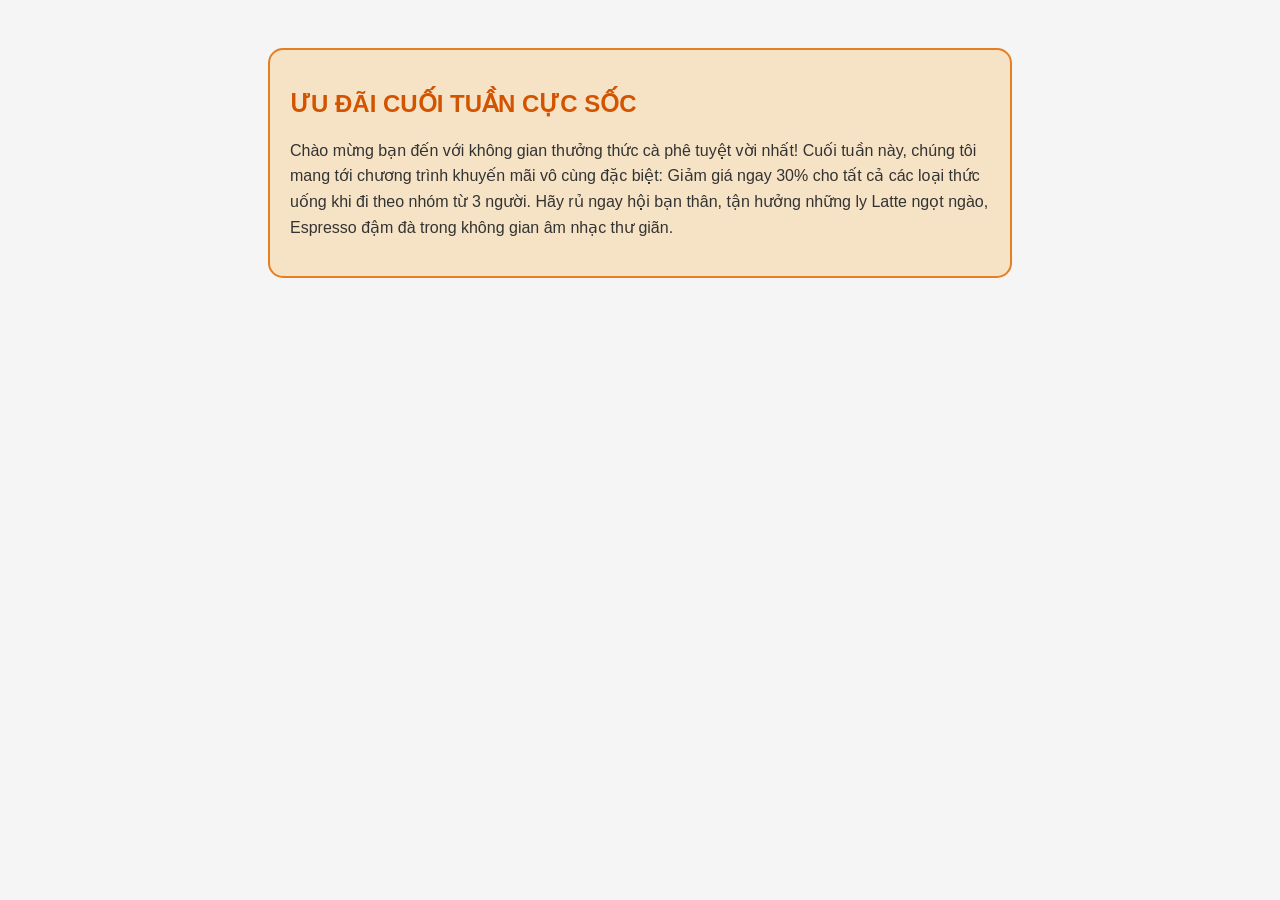
<file: hw_06/index.html>
<!DOCTYPE html>
<html lang="vi">
<head>
    <meta charset="UTF-8">
    <title>Banner Coffee</title>
    <link rel="stylesheet" href="./style.css">
</head>
<body>

    <div class="banner">
        <h2>ƯU ĐÃI CUỐI TUẦN CỰC SỐC</h2>
        <p>
            Chào mừng bạn đến với không gian thưởng thức cà phê tuyệt vời nhất! 
            Cuối tuần này, chúng tôi mang tới chương trình khuyến mãi vô cùng đặc biệt: 
            Giảm giá ngay 30% cho tất cả các loại thức uống khi đi theo nhóm từ 3 người. 
            Hãy rủ ngay hội bạn thân, tận hưởng những ly Latte ngọt ngào, Espresso đậm đà 
            trong không gian âm nhạc thư giãn.
        </p>
    </div>

</body>
</html>
</file>
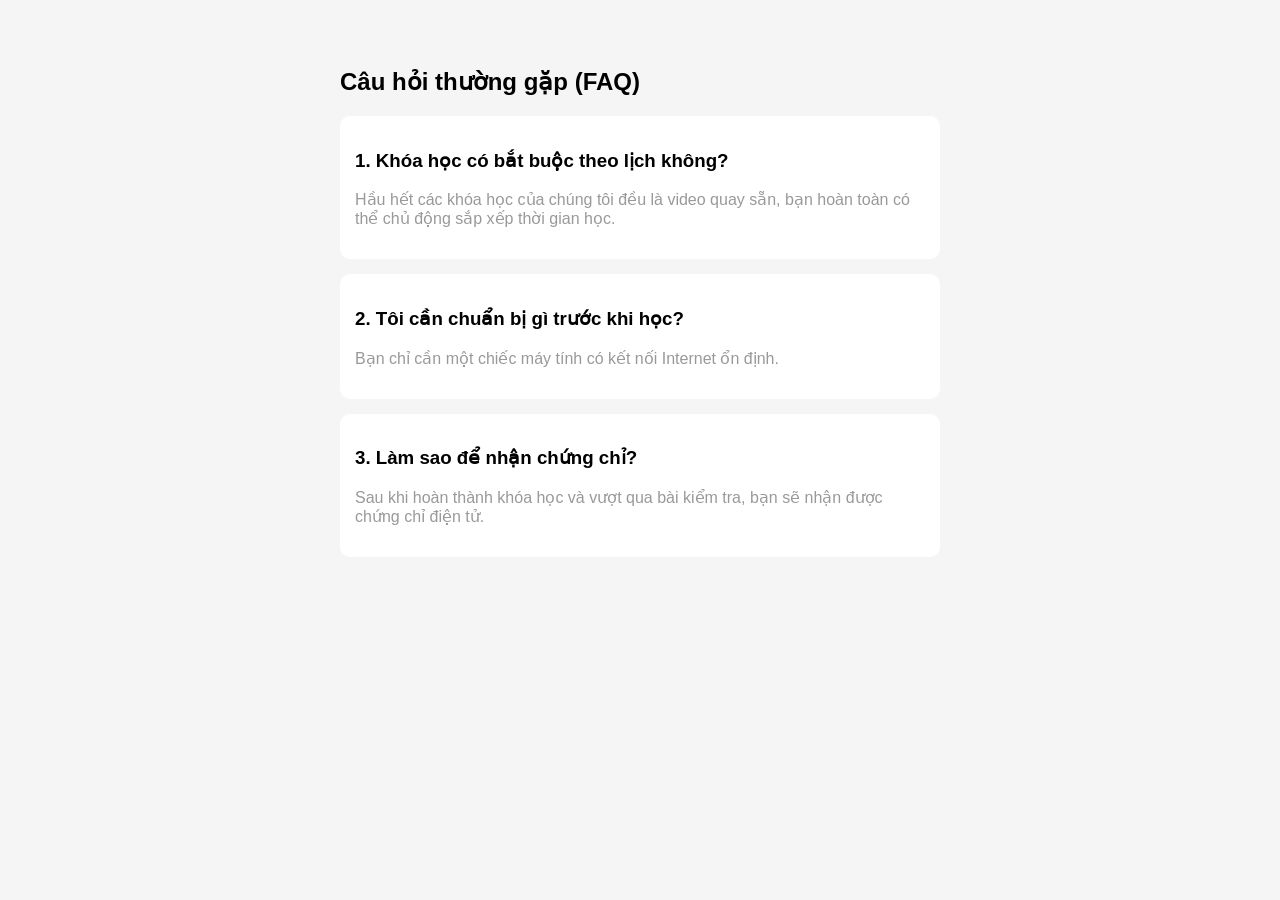
<file: hw_07/index.html>
<!DOCTYPE html>
<html lang="vi">
<head>
    <meta charset="UTF-8">
    <title>FAQ</title>
    <link rel="stylesheet" href="style.css">
</head>
<body>

    <div class="faq">

        <h2>Câu hỏi thường gặp (FAQ)</h2>

        <div class="item">
            <h3 class="question">1. Khóa học có bắt buộc theo lịch không?</h3>
            <p class="answer">
                Hầu hết các khóa học của chúng tôi đều là video quay sẵn, bạn hoàn toàn có thể chủ động sắp xếp thời gian học.
            </p>
        </div>

        <div class="item">
            <h3 class="question">2. Tôi cần chuẩn bị gì trước khi học?</h3>
            <p class="answer">
                Bạn chỉ cần một chiếc máy tính có kết nối Internet ổn định.
            </p>
        </div>

        <div class="item">
            <h3 class="question">3. Làm sao để nhận chứng chỉ?</h3>
            <p class="answer">
                Sau khi hoàn thành khóa học và vượt qua bài kiểm tra, bạn sẽ nhận được chứng chỉ điện tử.
            </p>
        </div>

    </div>

</body>
</html>
</file>
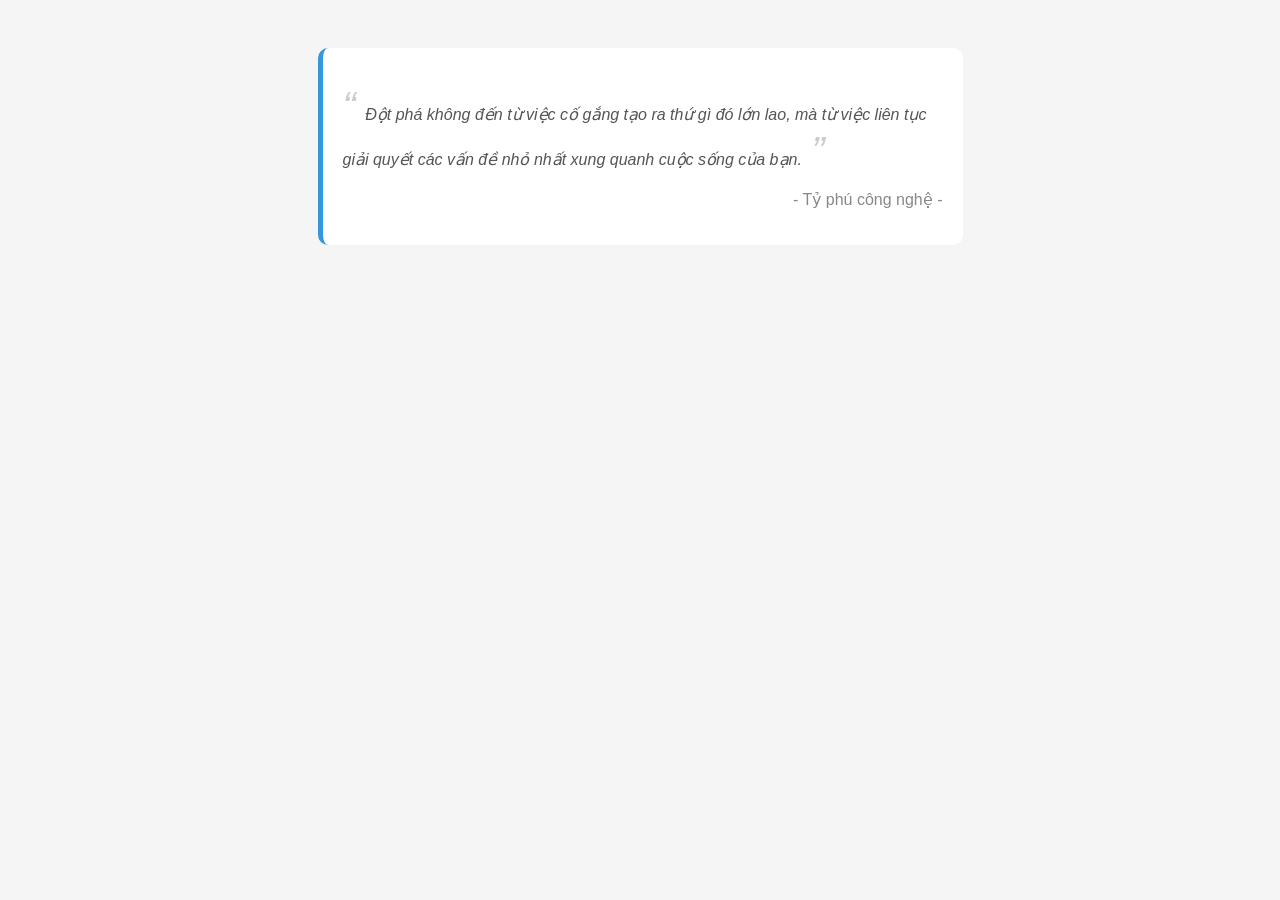
<file: hw_08/index.html>
<!DOCTYPE html>
<html lang="vi">
<head>
    <meta charset="UTF-8">
    <title>Blockquote</title>
    <link rel="stylesheet" href="./style.css">
</head>
<body>

    <div class="quote-box">
        <p class="quote">
            Đột phá không đến từ việc cố gắng tạo ra thứ gì đó lớn lao, mà từ việc liên tục giải quyết các vấn đề nhỏ nhất xung quanh cuộc sống của bạn.
        </p>
        <p class="author">- Tỷ phú công nghệ -</p>
    </div>

</body>
</html>
</file>
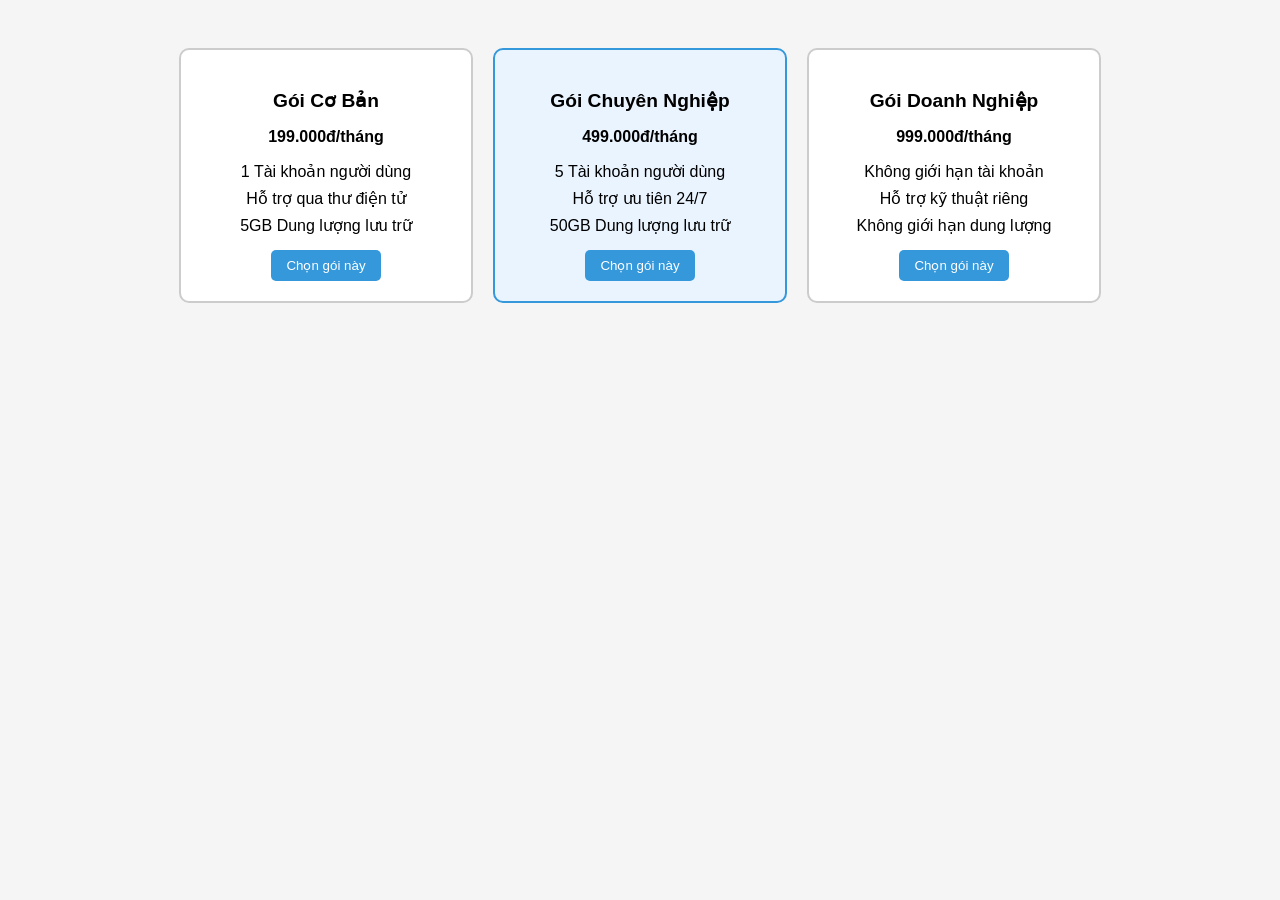
<file: hw_09/index.html>
<!DOCTYPE html>
<html lang="vi">
<head>
    <meta charset="UTF-8">
    <title>Pricing Table</title>
    <link rel="stylesheet" href="./style.css">
</head>
<body>

    <div class="pricing">

        <div class="plan">
            <h3>Gói Cơ Bản</h3>
            <p class="price">199.000đ/tháng</p>
            <ul>
                <li>1 Tài khoản người dùng</li>
                <li>Hỗ trợ qua thư điện tử</li>
                <li>5GB Dung lượng lưu trữ</li>
            </ul>
            <button>Chọn gói này</button>
        </div>

        <div class="plan">
            <h3>Gói Chuyên Nghiệp</h3>
            <p class="price">499.000đ/tháng</p>
            <ul>
                <li>5 Tài khoản người dùng</li>
                <li>Hỗ trợ ưu tiên 24/7</li>
                <li>50GB Dung lượng lưu trữ</li>
            </ul>
            <button>Chọn gói này</button>
        </div>

        <div class="plan">
            <h3>Gói Doanh Nghiệp</h3>
            <p class="price">999.000đ/tháng</p>
            <ul>
                <li>Không giới hạn tài khoản</li>
                <li>Hỗ trợ kỹ thuật riêng</li>
                <li>Không giới hạn dung lượng</li>
            </ul>
            <button>Chọn gói này</button>
        </div>

    </div>

</body>
</html>
</file>
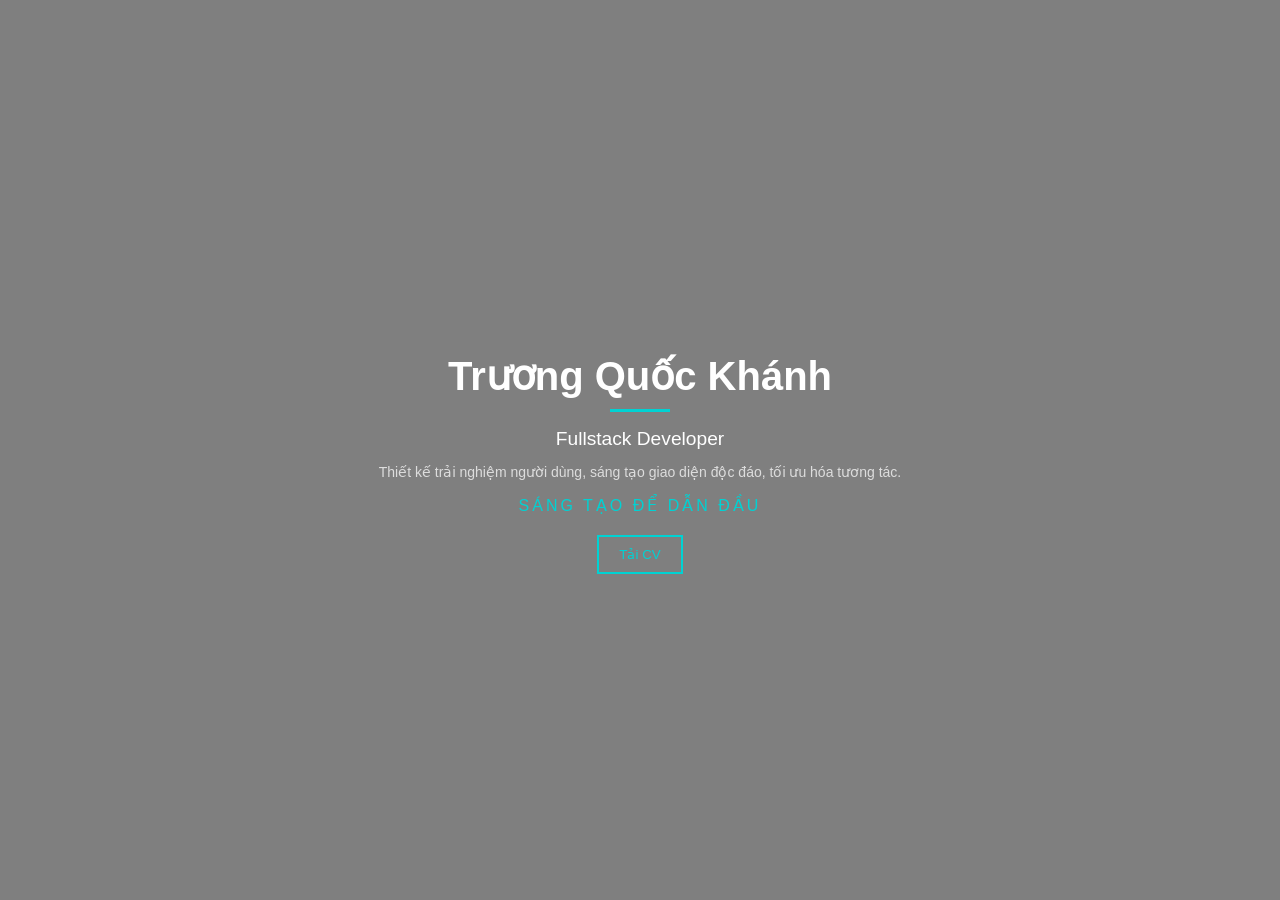
<file: hw_10/index.html>
<!DOCTYPE html>
<html lang="vi">
<head>
    <meta charset="UTF-8">
    <title>Portfolio Banner</title>
    <link rel="stylesheet" href="./style.css">
</head>
<body>

        <div class="hero">

            <div class="content">
                <h1 class="name">Trương Quốc Khánh</h1>
                <h2 class="role">Fullstack Developer</h2>

                <p class="desc">
                    Thiết kế trải nghiệm người dùng, sáng tạo giao diện độc đáo, tối ưu hóa tương tác.
                </p>

                <p class="highlight">SÁNG TẠO ĐỂ DẪN ĐẦU</p>

                <button class="btn">Tải CV</button>
            </div>

        </div>

</body>
</html>
</file>
<file: hw_06/style.css>
body {
    font-family: Arial;
    background: #f5f5f5;
    padding: 40px;
}

/* Banner */
.banner {
    width: 700px;
    padding: 20px;
    margin: auto;

    border: 2px solid #e67e22;
    border-radius: 15px;

    background: #f6e3c5 url("https://pngimg.com/uploads/coffee_beans/coffee_beans_PNG9298.png") no-repeat top right;
}

/* Title */
.banner h2 {
    color: #d35400;
    text-align: justify;
}

/* Text */
.banner p {
    color: #333;
    line-height: 1.6;
}
</file>
<file: hw_07/style.css>
body {
    font-family: Arial;
    background: #f5f5f5;
    padding: 40px;
}

/* Container */
.faq {
    width: 600px;
    margin: auto;
}

/* Box */
.item {
    background: #fff;
    padding: 15px;
    margin-bottom: 15px;
    border-radius: 10px;
}

/* Question */
.question {
    cursor: pointer;
}

/* Answer */
.answer {
    color: hsl(0, 0%, 60%);
}

/* General sibling + active */
.question:active ~ .answer {
    color: hsl(10, 80%, 50%);
}
</file>
<file: hw_08/style.css>
body {
    font-family: Arial;
    background: #f5f5f5;
    padding: 40px;
}

/* Box */
.quote-box {
    width: 600px;
    margin: auto;
    padding: 20px;
    background: #fff;

    border-left: 5px solid #3498db;
    border-radius: 10px;
}

/* Quote text */
.quote {
    font-style: italic;
    color: #555;
    position: relative;
}

.quote::before {
    content: "“";
    font-size: 40px;
    color: #ccc;
    margin-right: 5px;
}

.quote::after {
    content: "”";
    font-size: 40px;
    color: #ccc;
    margin-left: 5px;
}

/* Drop cap */
.quote::first-letter {
    font-size: 2em;
    font-weight: bold;
    color: #3498db;
}

/* Author */
.author {
    text-align: right;
    margin-top: 15px;
    color: #888;
}
</file>
<file: hw_09/style.css>
body {
    font-family: Arial, sans-serif;
    background: #f5f5f5;
    padding: 40px;
}

/* Container */
.pricing {
    display: flex;
    gap: 20px;
    justify-content: center;
}

/* Card */
.plan {
    width: 250px;
    padding: 20px;
    background: #fff;
    border: 2px solid #ccc;
    border-radius: 10px;
    text-align: center;
}

.plan:nth-child(2) {
    background: #eaf4ff;
    border-color: #3498db;
}

/* Title */
.plan h3 {
    font-size: 1.2rem;
    margin-bottom: 10px;
}

/* Price */
.price {
    font-weight: bold;
    margin-bottom: 15px;
}

/* List */
.plan ul {
    list-style: none;
    padding: 0;
    margin-bottom: 15px;
}

.plan li {
    margin: 8px 0;
}

/* Button */
button {
    padding: 8px 15px;
    border: none;
    background: #3498db;
    color: white;
    border-radius: 5px;
}

/* Hover */
.plan:hover {
    border-color: #2980b9;
}

.plan:hover h3 {
    font-weight: 900;
}
</file>
<file: hw_10/style.css>
/* Base */
body {
    margin: 0;
    font-family: "Helvetica Neue", Arial, sans-serif;
}

/* HERO */
.hero {
    height: 100vh;

    /* Background shorthand + RGBA overlay */
    background: 
        linear-gradient(rgba(0,0,0,0.5), rgba(0,0,0,0.5)),
        url("https://images.unsplash.com/photo-1500530855697-b586d89ba3ee") 
        no-repeat center / cover;

    display: flex;
    justify-content: center;
    align-items: center;
    text-align: center;
}

/* Content */
.content {
    color: white;
}

/* Name */
.name {
    font-size: 2.5rem;
    margin-bottom: 10px;
    position: relative;
}

/* Pseudo-element gạch dưới */
.name::after {
    content: "";
    display: block;
    width: 60px;
    height: 3px;
    background: #00d2d3;
    margin: 10px auto;
}

/* Role */
.role {
    font-size: 1.2rem;
    font-weight: 400;
    margin-bottom: 10px;
}

/* Description */
.desc {
    font-size: 14px;
    color: #ddd;
    margin-bottom: 15px;
}

/* Highlight text */
.highlight {
    letter-spacing: 3px;
    color: #00d2d3;
    margin-bottom: 20px;
}

/* Button */
.btn {
    padding: 10px 20px;
    border: 2px solid #00d2d3;
    background: transparent;
    color: #00d2d3;
    cursor: pointer;
}

/* Hover */
.btn:hover {
    background: #00d2d3;
    color: #000;
}
</file>
